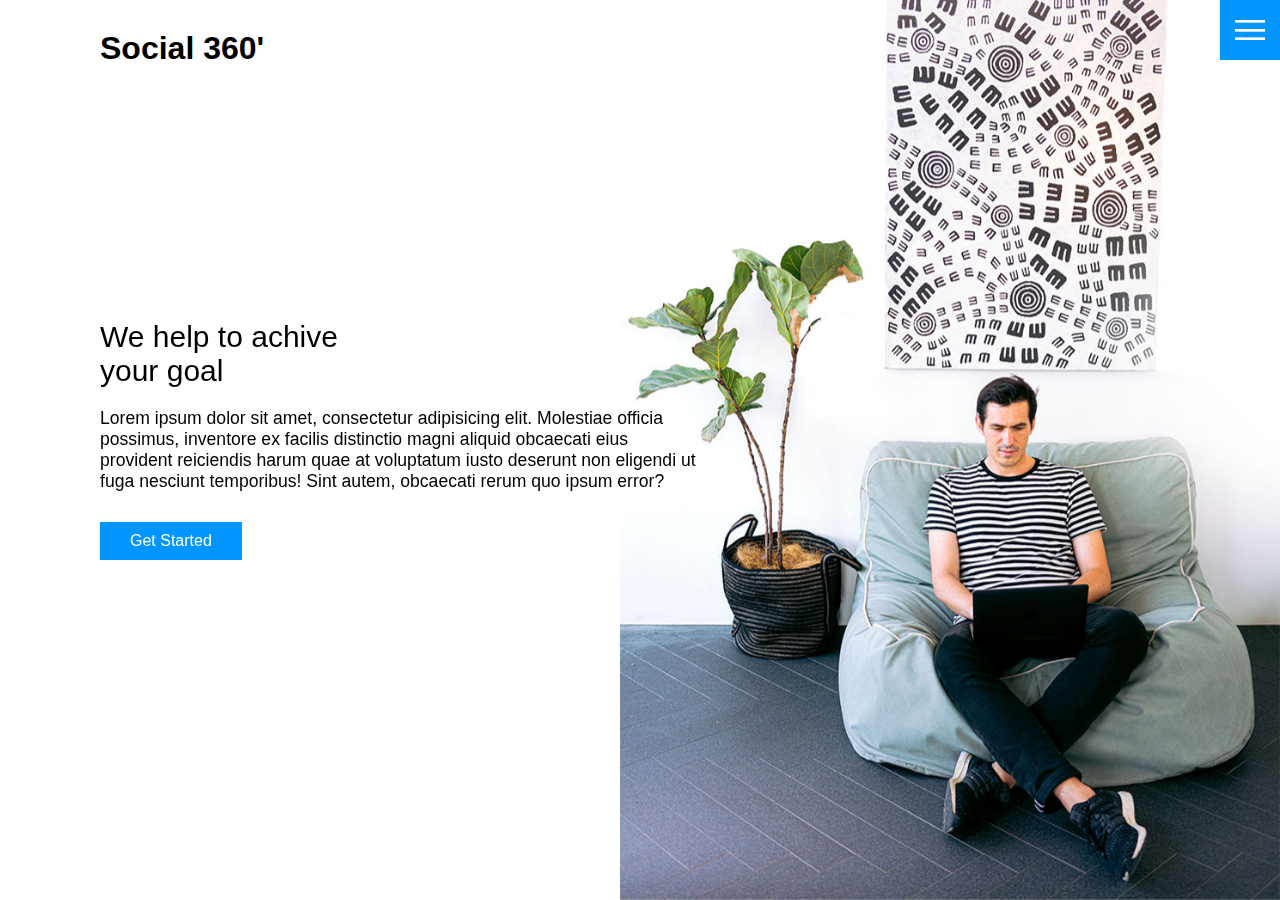
<file: index.html>
<!DOCTYPE html>
<html lang="en">
  <head>
    <meta charset="UTF-8" />
    <meta http-equiv="X-UA-Compatible" content="IE=edge" />
    <meta name="viewport" content="width=device-width, initial-scale=1.0" />
    <title>Social 360'</title>
    <link rel="stylesheet" href="/style.css" />
  </head>
  <body>
    <header>
      <div class="logo">Social 360'</div>
      <div class="toggle"></div>
      <div class="navigation">
        <ul>
          <li>
            <a href="/index.html">Home</a>
          </li>
          <li>
            <a href="/services.html">Services</a>
          </li>
          <li>
            <a href="/work.html">Work</a>
          </li>
          <li>
            <a href="/contact.html">Contact</a>
          </li>
        </ul>

        <div class="social-bar">
          <ul>
            <li>
              <a href="http://instagram.com" target="_blank"
                ><img src="/instagram.png" alt=""
              /></a>
            </li>
            <li>
              <a href="http://facebook.com" target="_blank"
                ><img src="/facebook.png" alt=""
              /></a>
            </li>
            <li>
              <a href="http://twitter.com" target="_blank"
                ><img src="/twitter.png" alt=""
              /></a>
            </li>
          </ul>
          <a href="mailto:example@gmail.com" class="email-icon">
            <img src="/email.png" alt="" />
          </a>
        </div>
      </div>
    </header>

    <section class="home">
      <img src="/home-img.jpg" class="home-img" alt="" />
      <div class="home-contant">
        <h1>
          We help to achive <br />
          your goal
        </h1>

        <p>
          Lorem ipsum dolor sit amet, consectetur adipisicing elit. Molestiae
          officia possimus, inventore ex facilis distinctio magni aliquid
          obcaecati eius provident reiciendis harum quae at voluptatum iusto
          deserunt non eligendi ut fuga nesciunt temporibus! Sint autem,
          obcaecati rerum quo ipsum error?
        </p>
        <a href="/contact.html" class="btn">Get Started</a>
      </div>
    </section>
    <script src="/script.js"></script>
  </body>
</html>
</file>
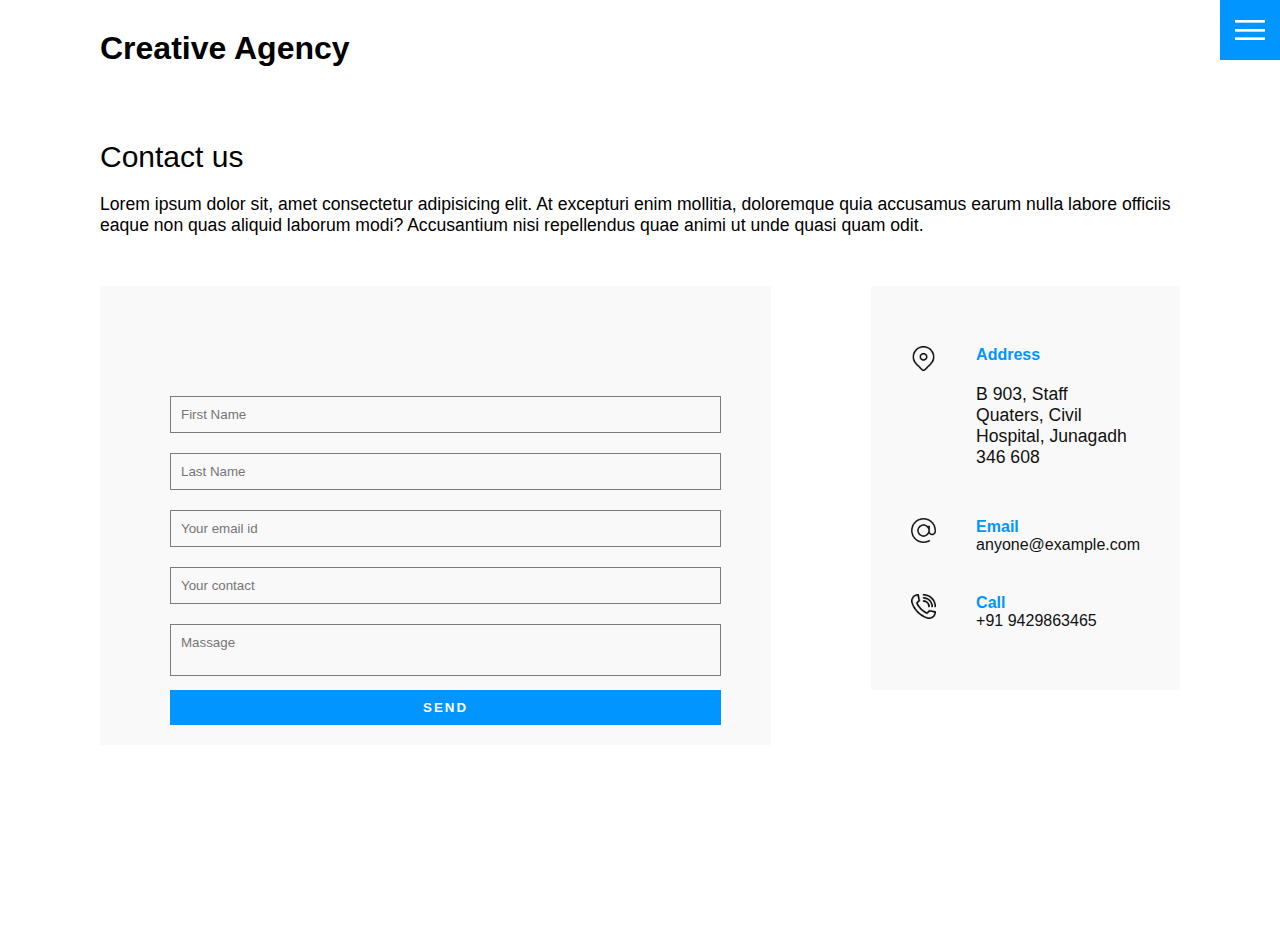
<file: contact.html>
<!DOCTYPE html>
<html lang="en">
  <head>
    <meta charset="UTF-8" />
    <meta http-equiv="X-UA-Compatible" content="IE=edge" />
    <meta name="viewport" content="width=device-width, initial-scale=1.0" />
    <title>Creative Agency</title>
    <link rel="stylesheet" href="/style.css" />
  </head>
  <body>
    <header>
      <div class="logo">Creative Agency</div>
      <div class="toggle"></div>
      <div class="navigation">
        <ul>
          <li>
            <a href="/index.html">Home</a>
          </li>
          <li>
            <a href="/services.html">Services</a>
          </li>
          <li>
            <a href="/work.html">Work</a>
          </li>
          <li>
            <a href="/contact.html">Contact</a>
          </li>
        </ul>

        <div class="social-bar">
          <ul>
            <li>
              <a href="http://instagram.com" target="_blank"
                ><img src="/instagram.png" alt=""
              /></a>
            </li>
            <li>
              <a href="http://facebook.com" target="_blank"
                ><img src="/facebook.png" alt=""
              /></a>
            </li>
            <li>
              <a href="http://twitter.com" target="_blank"
                ><img src="/twitter.png" alt=""
              /></a>
            </li>
          </ul>
          <a href="mailto:example@gmail.com" class="email-icon">
            <img src="/email.png" alt="" />
          </a>
        </div>
      </div>
    </header>

    <section>
      <div class="title">
        <h1>Contact us</h1>
        <p>
          Lorem ipsum dolor sit, amet consectetur adipisicing elit. At excepturi
          enim mollitia, doloremque quia accusamus earum nulla labore officiis
          eaque non quas aliquid laborum modi? Accusantium nisi repellendus quae
          animi ut unde quasi quam odit.
        </p>
      </div>

      <div class="contact">
        <div class="contact-form">
          <form>
            <div class="row">
              <div class="input50">
                <input type="first-name" placeholder="First Name" />
              </div>
              <div class="input50">
                <input type="last-name" placeholder="Last Name" />
              </div>
            </div>
            <div class="row">
              <div class="input50">
                <input type="email" placeholder="Your email id" />
              </div>
              <div class="input50">
                <input type="number" placeholder="Your contact" />
              </div>
            </div>
            <div class="row">
              <div class="input100">
                <textarea name="massage" placeholder="Massage"></textarea>
              </div>
            </div>
            <div class="row">
              <div class="input100">
                <input type="submit" value="Send" />
              </div>
            </div>
          </form>
        </div>

        <div class="contact-info">
          <div class="info-box">
            <img src="/address.png" alt="" />
            <div class="details">
              <h4>Address</h4>
              <p>B 903, Staff Quaters, Civil Hospital, Junagadh 346 608</p>
            </div>
          </div>
          <div class="info-box">
            <img src="/email.png" alt="" />
            <div class="details">
              <h4>Email</h4>
              <a href="mailto:anyone@example.com">anyone@example.com</a>
            </div>
          </div>
          <div class="info-box">
            <img src="/call.png" alt="" />
            <div class="details">
              <h4>Call</h4>
              <a href="tel:+91 9429863465">+91 9429863465</a>
            </div>
          </div>
        </div>
      </div>
    </section>
    <script src="/script.js"></script>
  </body>
</html>
</file>
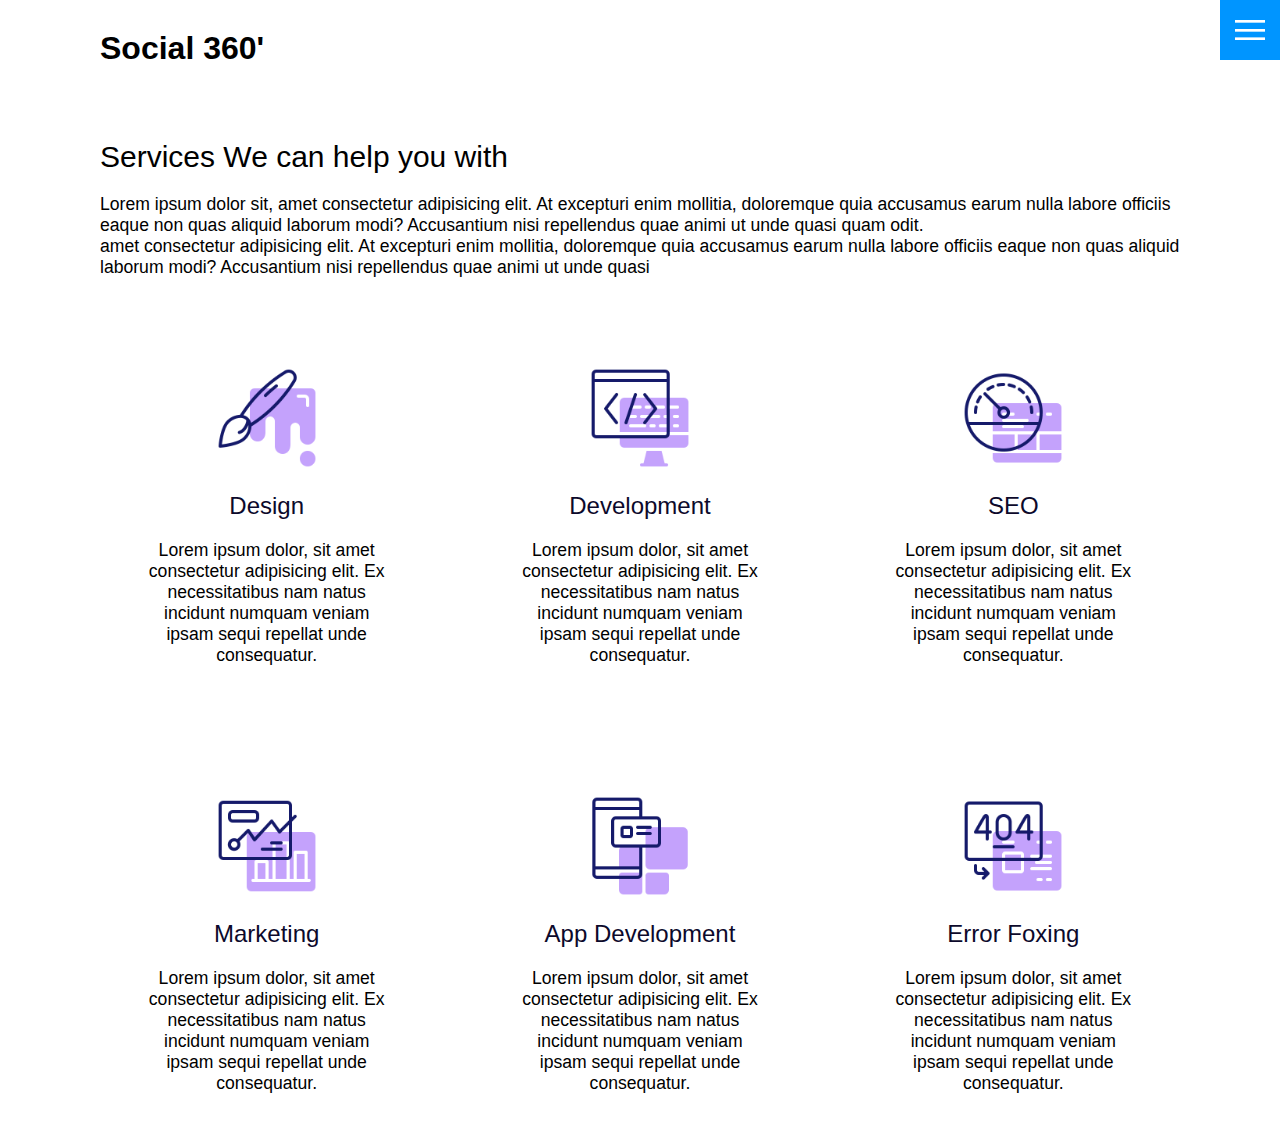
<file: services.html>
<!DOCTYPE html>
<html lang="en">
  <head>
    <meta charset="UTF-8" />
    <meta http-equiv="X-UA-Compatible" content="IE=edge" />
    <meta name="viewport" content="width=device-width, initial-scale=1.0" />
    <title>Social 360'</title>
    <link rel="stylesheet" href="/style.css" />
  </head>
  <body>
    <header>
      <div class="logo">Social 360'</div>
      <div class="toggle"></div>
      <div class="navigation">
        <ul>
          <li>
            <a href="/index.html">Home</a>
          </li>
          <li>
            <a href="/services.html">Services</a>
          </li>
          <li>
            <a href="/work.html">Work</a>
          </li>
          <li>
            <a href="/contact.html">Contact</a>
          </li>
        </ul>

        <div class="social-bar">
          <ul>
            <li>
              <a href="http://instagram.com" target="_blank"
                ><img src="/instagram.png" alt=""
              /></a>
            </li>
            <li>
              <a href="http://facebook.com" target="_blank"
                ><img src="/facebook.png" alt=""
              /></a>
            </li>
            <li>
              <a href="http://twitter.com" target="_blank"
                ><img src="/twitter.png" alt=""
              /></a>
            </li>
          </ul>
          <a href="mailto:example@gmail.com" class="email-icon">
            <img src="/email.png" alt="" />
          </a>
        </div>
      </div>
    </header>


    <section>
      <div class="title">
        <h1>Services We can help you with</h1>
        <p>
          Lorem ipsum dolor sit, amet consectetur adipisicing elit. At excepturi
          enim mollitia, doloremque quia accusamus earum nulla labore officiis
          eaque non quas aliquid laborum modi? Accusantium nisi repellendus quae
          animi ut unde quasi quam odit. <br />
          amet consectetur adipisicing elit. At excepturi enim mollitia,
          doloremque quia accusamus earum nulla labore officiis eaque non quas
          aliquid laborum modi? Accusantium nisi repellendus quae animi ut unde
          quasi
        </p>
      </div>

      <div class="services">
        <div class="service">
          <div class="icon">
            <img src="/001.png" alt="" />
          </div>
          <h2>Design</h2>
          <p>
            Lorem ipsum dolor, sit amet consectetur adipisicing elit. Ex
            necessitatibus nam natus incidunt numquam veniam ipsam sequi
            repellat unde consequatur.
          </p>
        </div>
        <div class="service">
          <div class="icon">
            <img src="/002.png" alt="" />
          </div>
          <h2>Development</h2>
          <p>
            Lorem ipsum dolor, sit amet consectetur adipisicing elit. Ex
            necessitatibus nam natus incidunt numquam veniam ipsam sequi
            repellat unde consequatur.
          </p>
        </div>
        <div class="service">
          <div class="icon">
            <img src="/003.png" alt="" />
          </div>
          <h2>SEO</h2>
          <p>
            Lorem ipsum dolor, sit amet consectetur adipisicing elit. Ex
            necessitatibus nam natus incidunt numquam veniam ipsam sequi
            repellat unde consequatur.
          </p>
        </div>
        <div class="service">
          <div class="icon">
            <img src="/004.png" alt="" />
          </div>
          <h2>Marketing</h2>
          <p>
            Lorem ipsum dolor, sit amet consectetur adipisicing elit. Ex
            necessitatibus nam natus incidunt numquam veniam ipsam sequi
            repellat unde consequatur.
          </p>
        </div>
        <div class="service">
          <div class="icon">
            <img src="/005.png" alt="" />
          </div>
          <h2>App Development</h2>
          <p>
            Lorem ipsum dolor, sit amet consectetur adipisicing elit. Ex
            necessitatibus nam natus incidunt numquam veniam ipsam sequi
            repellat unde consequatur.
          </p>
        </div>
        <div class="service">
          <div class="icon">
            <img src="/006.png" alt="" />
          </div>
          <h2>Error Foxing</h2>
          <p>
            Lorem ipsum dolor, sit amet consectetur adipisicing elit. Ex
            necessitatibus nam natus incidunt numquam veniam ipsam sequi
            repellat unde consequatur.
          </p>
        </div>
      </div>
    </section>
    <script src="/script.js"></script>
  </body>
</html>
</file>
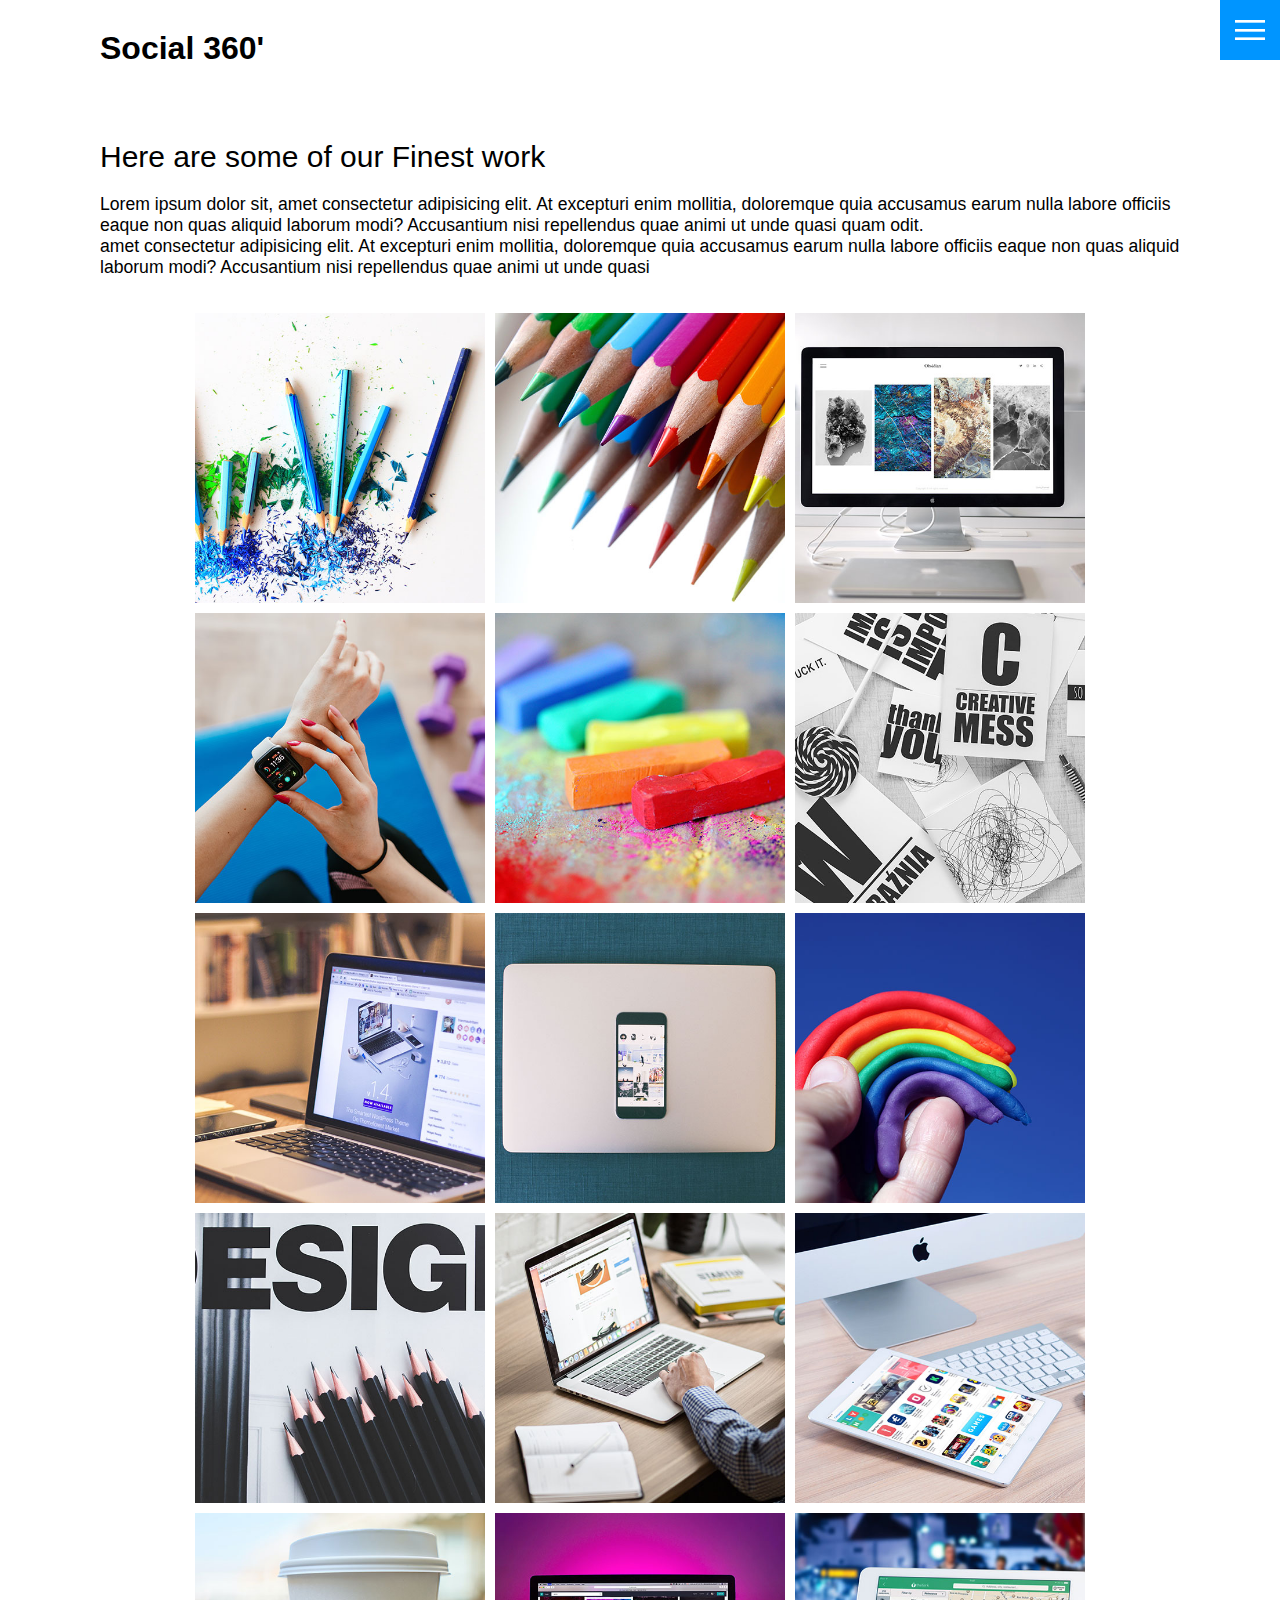
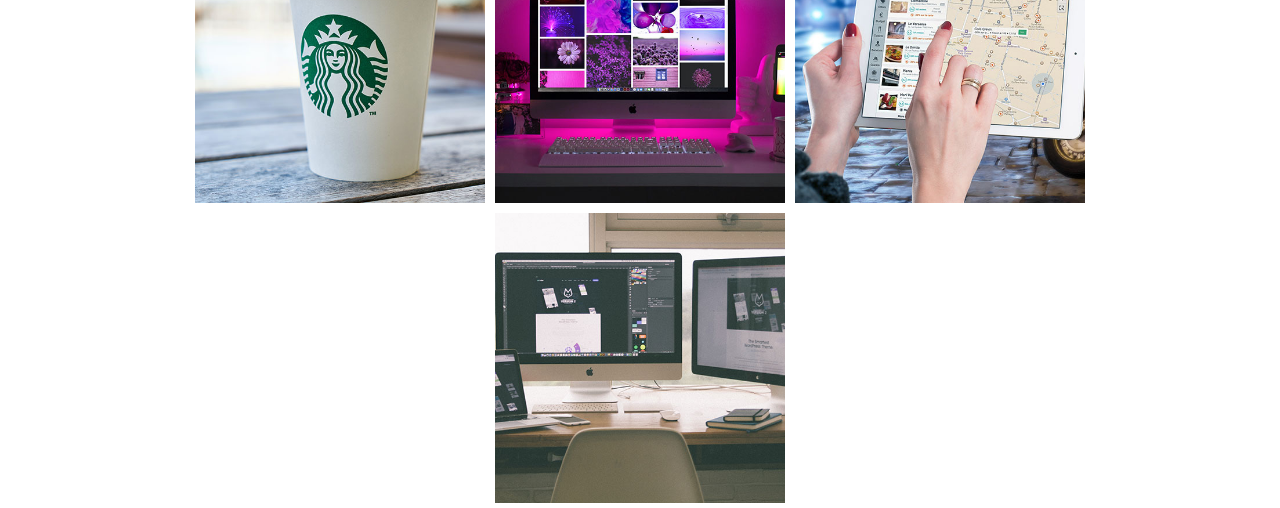
<file: work.html>
<!DOCTYPE html>
<html lang="en">
  <head>
    <meta charset="UTF-8" />
    <meta http-equiv="X-UA-Compatible" content="IE=edge" />
    <meta name="viewport" content="width=device-width, initial-scale=1.0" />
    <title>Social 360'</title>
    <link rel="stylesheet" href="/style.css" />
  </head>
  <body>
    <header>
      <div class="logo">Social 360'</div>
      <div class="toggle"></div>
      <div class="navigation">
        <ul>
          <li>
            <a href="/index.html">Home</a>
          </li>
          <li>
            <a href="/services.html">Services</a>
          </li>
          <li>
            <a href="/work.html">Work</a>
          </li>
          <li>
            <a href="/contact.html">Contact</a>
          </li>
        </ul>

        <div class="social-bar">
          <ul>
            <li>
              <a href="http://instagram.com" target="_blank"
                ><img src="/instagram.png" alt=""
              /></a>
            </li>
            <li>
              <a href="http://facebook.com" target="_blank"
                ><img src="/facebook.png" alt=""
              /></a>
            </li>
            <li>
              <a href="http://twitter.com" target="_blank"
                ><img src="/twitter.png" alt=""
              /></a>
            </li>
          </ul>
          <a href="mailto:example@gmail.com" class="email-icon">
            <img src="/email.png" alt="" />
          </a>
        </div>
      </div>
    </header>


    <section>
      <div class="title">
        <h1>Here are some of our Finest work</h1>
        <p>
          Lorem ipsum dolor sit, amet consectetur adipisicing elit. At excepturi
          enim mollitia, doloremque quia accusamus earum nulla labore officiis
          eaque non quas aliquid laborum modi? Accusantium nisi repellendus quae
          animi ut unde quasi quam odit. <br />
          amet consectetur adipisicing elit. At excepturi enim mollitia,
          doloremque quia accusamus earum nulla labore officiis eaque non quas
          aliquid laborum modi? Accusantium nisi repellendus quae animi ut unde
          quasi
        </p>
      </div>

      <div class="portfolio">
          <div class="item">
              <img src="/portfolio-item1.jpg" alt="">
              <div class="action">
                  <a href="#">launch</a>
              </div>
          </div>
          <div class="item">
              <img src="/portfolio-item2.jpg" alt="">
              <div class="action">
                  <a href="#">launch</a>
              </div>
          </div>
          <div class="item">
              <img src="/portfolio-item3.jpg" alt="">
              <div class="action">
                  <a href="#">launch</a>
              </div>
          </div>
          <div class="item">
              <img src="/portfolio-item4.jpg" alt="">
              <div class="action">
                  <a href="#">launch</a>
              </div>
          </div>
          <div class="item">
              <img src="/portfolio-item5.jpg" alt="">
              <div class="action">
                  <a href="#">launch</a>
              </div>
          </div>
          <div class="item">
              <img src="/portfolio-item6.jpg" alt="">
              <div class="action">
                  <a href="#">launch</a>
              </div>
          </div>
          <div class="item">
              <img src="/portfolio-item7.jpg" alt="">
              <div class="action">
                  <a href="#">launch</a>
              </div>
          </div>
          <div class="item">
              <img src="/portfolio-item8.jpg" alt="">
              <div class="action">
                  <a href="#">launch</a>
              </div>
          </div>
          <div class="item">
              <img src="/portfolio-item9.jpg" alt="">
              <div class="action">
                  <a href="#">launch</a>
              </div>
          </div>
          <div class="item">
              <img src="/portfolio-item10.jpg" alt="">
              <div class="action">
                  <a href="#">launch</a>
              </div>
          </div>
          <div class="item">
              <img src="/portfolio-item11.jpg" alt="">
              <div class="action">
                  <a href="#">launch</a>
              </div>
          </div>
          <div class="item">
              <img src="/portfolio-item12.jpg" alt="">
              <div class="action">
                  <a href="#">launch</a>
              </div>
          </div>
          <div class="item">
              <img src="/portfolio-item13.jpg" alt="">
              <div class="action">
                  <a href="#">launch</a>
              </div>
          </div>
          <div class="item">
              <img src="/portfolio-item14.jpg" alt="">
              <div class="action">
                  <a href="#">launch</a>
              </div>
          </div>
          <div class="item">
              <img src="/portfolio-item15.jpg" alt="">
              <div class="action">
                  <a href="#">launch</a>
              </div>
          </div>
          <div class="item">
              <img src="/portfolio-item16.jpg" alt="">
              <div class="action">
                  <a href="#">launch</a>
              </div>
          </div>
      </div>

      
    </section>
    <script src="/script.js"></script>
  </body>
</html>
</file>
<file: style.css>
/* BASE STYLE */
*{
    box-sizing: border-box;
    margin: 0px;
    padding: 0px;
    font-family:Arial, Helvetica, sans-serif;
}

:root{
    --primary-color: rgb(0, 149, 255);
}

html,body{
    color: #000;
}

/* TOGGLE */
.toggle{
    position:fixed;
    top:0px;
    right: 0px;
    height: 60px;
    width: 60px;
    background: var(--primary-color) url(../menu.png);
    background-size: 30px;
    background-repeat: no-repeat;
    background-position: center;
    z-index: 20;
    cursor: pointer;
}

.toggle.active{
    background: var(--primary-color) url(../close.png);
    background-size: 25px;
    background-repeat: no-repeat;
    background-position: center;
}


/* NAVIGATION */
.navigation{
    position: fixed;
    top:0px;
    left: 100%;
    /* height: 100%;
    width: 100%;
    background-color: #fff;
    z-index: 15; */

}

.navigation.active{
    left:0px;
    height: 100%;
    width: 100%;
    background-color: #fff;
    z-index: 15;
    display: flex;
    align-items: center;
    justify-content: center; 
}

.navigation ul{
    position: relative;
}
.navigation ul li{
    list-style: none;
    text-align: center;
}

.navigation ul li a{
    text-decoration: none;
    color: #000;
    font-size: 2.2rem;
    padding:10px 20px;
    font-weight: 300;

}

.navigation ul li a:hover{
    color: var(--primary-color);
}

.navigation .social-bar{
    position: absolute;
    top: 0px;
    left: 0px;
    width: 60px;
    height: 100%;
    display: flex;
    align-items: center;
    justify-content: center;
}

.navigation .social-bar a{
    display: inline-block;
    transform: scale(0.5);
}

.navigation .email-icon{
    position: absolute;
    bottom: 20px;
    transform:scale(0.5);
    

}




/* HOMEPAGE */

h1{
    font-size: 30px;
    font-weight: 500;
}

p{
    margin:20px 0px 10px;
    font-size: 1.1rem;
}



section{
    display: flex;
    flex-direction: column;
    margin-top: 40px;
    height: 100vh;
    align-items: center;
    padding: 100px;
    
}

.home{
    flex-direction: row;
    margin-top:0px;
}

.logo{
    position: absolute;
    top: 30px;
    left: 100px;
    font-size: 2rem;
    font-weight: 700;
    z-index: 20;
    
}

.home-img{
    position: absolute;
    bottom: 0px;
    right: 0px;
    height: 110%;
}

.home-contant{
    position: relative;
    z-index: 10;
    max-width: 600px;
}

/* BOTTON */
.btn{
    display: inline-block;
    background-color: var(--primary-color);
    color: #fff;
    text-decoration: none;
    padding: 10px 30px;
    margin: 20px 0px;
    cursor: pointer;
    
}

.btn:hover{
    transform: scale(0.98);
}


/* SERVICES PAGE */

.services{
    margin-top: 40px;
    display: grid;
    grid-template-columns: repeat(3,1fr);
    gap: 40px;
    text-align: center;
}

.services .service h2{
    font-size: 24px;
    margin-top: 20px;
    font-weight: 500;
    color: #0c092b;
}

.services .service{
    padding: 40px;
    
    
}

.services .service .icon img{
    max-width: 100px;
}

.service:hover{
    box-shadow: 0 10px 30px rgba(0,0,0,0.1);
}


/* WORK PAGE */

.portfolio{
    display: flex;
    flex-wrap: wrap;
    margin-top: 20px;
    justify-content: center;
}

.portfolio .item{
    position: relative;
    padding: 5px;
    width: 300px;
    height: 300px;

}

.portfolio .item img{
    width: 100%;
    height: 100%;
}

.portfolio .item .action{
    position: absolute;
    top: 0px;
    left: 0px;
    height: 100%;
    width: 100%;
    display: flex;
    background-color: rgba(0,0,0,0.8);
    justify-content: center;
    align-items: center;
    opacity: 0;
    transition: 0.5s;
}
 
.portfolio .item .action a{
    display :inline-block;
    color:#fff;
    text-decoration: none;
    border:1px solid #fff;
    padding:5px 15px;
}

.portfolio .item.item:hover .action{
    opacity: 1;
}

/* CONTACT PAGE */

.contact{
    position: relative;
    width: 100%;
    margin-top: 40px;
    display: flex;
    justify-content: space-between;
    align-items: flex-start;
}

.contact-form{
    position: relative;
    width: 100%;
    padding:100px 60px 20px;
    background:#f9f9f9;
    margin-right: 100px;
}

.contact-form form{
    width: 100%;
}

.conatct-form .row{
    width: 100%;
    display: flex; 
}

.contact-form .input50{
    
    width: 100%;
    margin: 0 10px;
}
.contact-form .input100{
    width: 100%;
    margin: 0 10px;
}

.contact-form .row input,
.contact-form .row textarea{
    position:relative;
    border:1px solid rgba(0,0,0,0.5);
    color: #111;
    background: transparent;
    width:100%;
    padding: 10px;
    outline:none;
    font-size: 300;
    margin:10px 0;
    resize: none;
}

.contact-form .row .textarea{
    height: 150%;

}

.contact-form .row input[type='submit']{
    background-color: var(--primary-color);
    color: #fff;
    margin: 0;
    text-transform: uppercase;
    letter-spacing: 2px;
    font-weight: 600;
    border: 0;
    cursor:pointer;
}

.contact-info{
    background: #f9f9f9;
    width: 350px;
    padding: 60px 40px 20px;
}

.contact-info .info-box{
    display: flex;
    align-items: flex-start;
    margin-bottom: 40px;
}

.contact-info .info-box .details h4{
    color:var(--primary-color);
}

.contact-info .info-box .details p,
.contact-info .info-box .details a{
    color:#111;
    text-decoration: none;
     

}



.contact-info .info-box img{
    width: 25px;
    margin-right: 40px;
}


@media (max-width: 1060px){
    .home-img{
        display: none;
    }

    .logo{
        top:20px;
        left: 40px;
        font-size: 2rem;
        font-weight: 500;
    }

    section{
        padding: 100px 40px;
        
    }

    .navigation ul li a{
        font-size: 1.8rem;
    }

    .services{
        
        grid-template-columns: repeat(2,1fr);
    }

    .contact{
        flex-direction: column;

    }

    .conatct-form{
        width: 100%;
        padding: 30px 30px 20px;
    }

    .contact-info{
        width: 100%;
        margin: 60px 0px ;
    }
}

@media (max-width: 600px){
    .services{ 
        grid-template-columns:1fr;
    }

    .service{
        box-shadow: 0 10px 30px rgba(0,0,0,0.1);
    }
}
</file>
